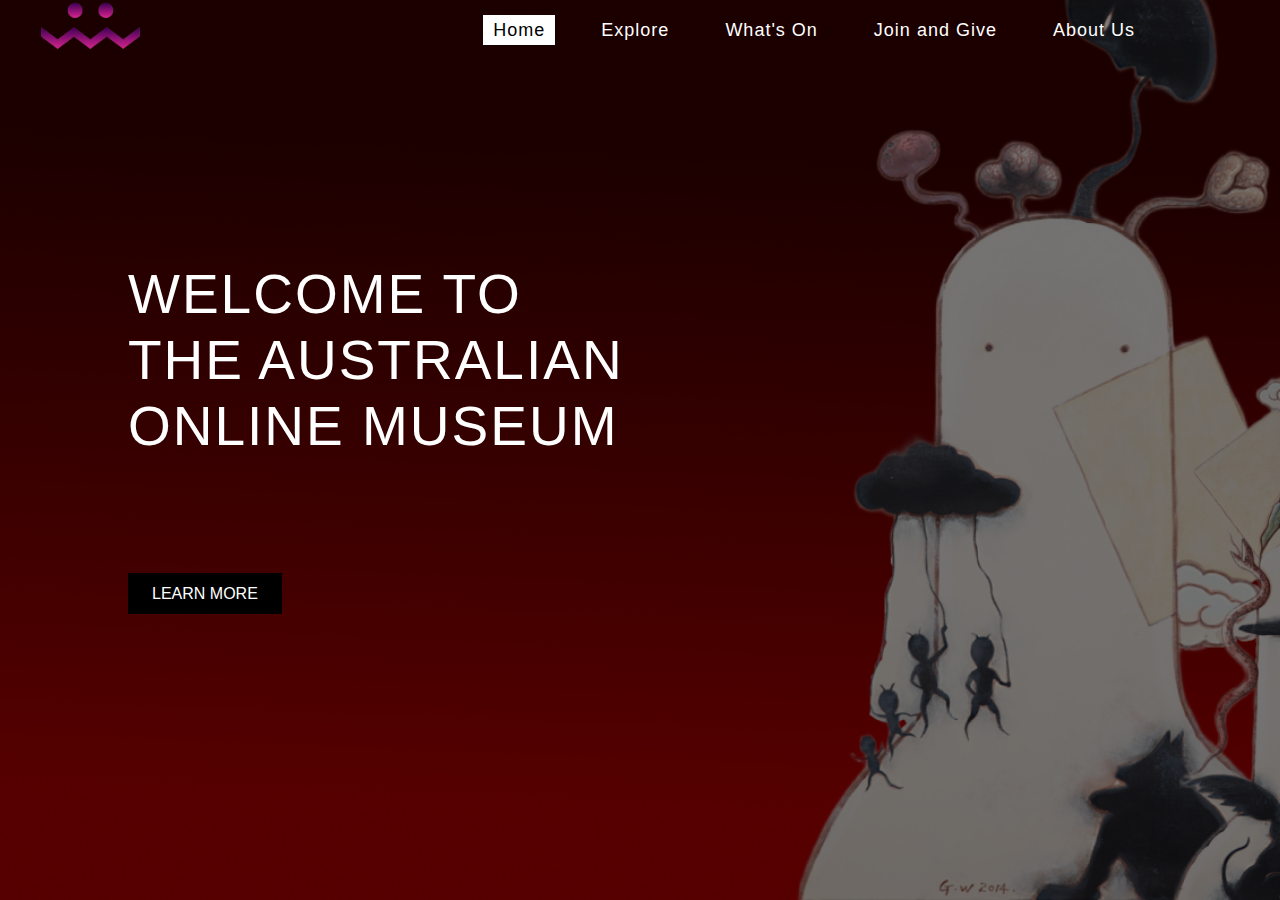
<file: index2.html>
<!DOCTYPE html>
<html lang="en">
<head>
    <meta charset="UTF-8">
    <meta name="viewport" content="width=device-width, initial-scale=1.0">
    <title>Australian Online Museum</title>
    <link rel="stylesheet" href="style2.css">
</head>

<body>
    <header>
        <div class="main">
            <div class="logo">
                <img src="images/Logo hehe.png" width="200" alt="Museum Logo" />
            </div>

            <ul>
                <li class="active"><a href="#">Home</a></li>
                <li><a href="#">Explore</a></li>
                <li><a href="#">What's On</a></li>
                <li><a href="#">Join and Give</a></li>
                <li><a href="#">About Us</a></li>
            </ul>
        </div>

        <div class="title">
            <h1>WELCOME TO<br>THE AUSTRALIAN<br>ONLINE MUSEUM</h1>
        </div>

        <div class="button">
            <a href="#" class="btn btn-black">LEARN MORE</a>
        </div>
    </header>
</body>
</html>
</file>
<file: style2.css>
* {
    margin: 0;
    padding: 0;
    font-family: "Century Gothic", sans-serif;
}

header {
    background-image: linear-gradient(rgba(0,0,0,0.5), rgba(0,0,0,0.5)), url(images/stuff.png);
    height: 100vh;
    background-size: cover;
    background-position: center;
    position: relative;
}

/* Navigation */
ul {
    float: right;
    list-style: none;
    margin-top: 20px;
    margin-right: 80px;
    font-size: 18px;
    letter-spacing: 1px;
}

ul li {
    display: inline-block;
    margin: 0 15px;
}

ul li a {
    text-decoration: none;
    color: #fff;
    padding: 5px 10px;
    transition: all 0.3s ease;
}

ul li a:hover,
ul li.active a {
    background-color: #fff;
    color: #000;
}

/* Logo */
.logo img {
    float: left;
    width: 100px;
}

/* Container */
.main {
    max-width: 1200px;
    margin: auto;
}

/* Title */
.title {
    position: absolute;
    top: 40%;
    left: 10%;
    transform: translate(0, -50%);
    text-align: left;
    max-width: 600px;
}

.title h1 {
    color: #fff;
    font-size: 55px;
    font-weight: 300;
    line-height: 1.2;
    letter-spacing: 2px;
}

/* Buttons */
.button {
    position: absolute;
    top: 65%;
    left: 10%;
    text-align: left;
}

.btn {
    border: 1px solid #fff;
    padding: 12px 24px;
    color: #fff;
    transition: all 0.3s ease;
    font-size: 16px;
    text-decoration: none;
    margin-right: 15px;
    background: transparent;
}

.btn:hover {
    background-color: #fff;
    color: #000;
}

/* Special "Learn More" button */
.btn-black {
    background: #000;
    border: none;
    color: #fff;
}

.btn-black:hover {
    background: #333;
}
</file>
